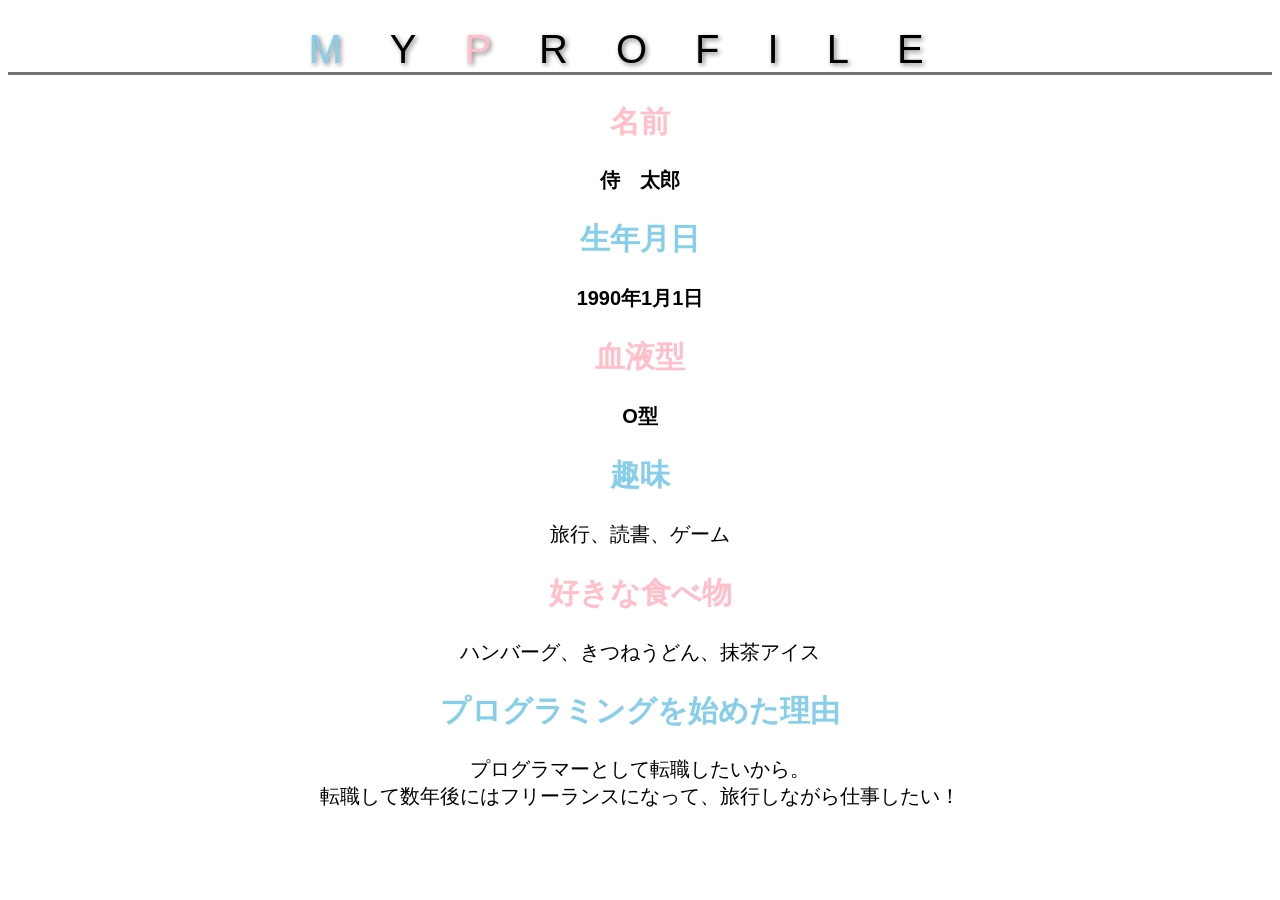
<file: kadai_015/kadai_015.html>
<!DOCTYPE html>
<html>
  <head>
    <title>15章課題です</title>
    <meta name="description" content="このページは15章のかだいです。">
    <meta charset="utf-8">
    <link rel="stylesheet" href="style.css">
    <link rel="preconnect" href="https://fonts.googleapis.com">
    <link rel="preconnect" href="https://fonts.gstatic.com" crossorigin>
    <link href="https://fonts.googleapis.com/css2?family=Josefin+Sans&display=swap" rel="stylesheet">
  </head>
  <body>
    <h1><span class="blue">M</span>Y<span class="pink">P</span>ROFILE</h1>
  <div id="basic">
    <h2 class="pink">名前</h2>
    <p>侍　太郎</p>
    <h2 class="blue">生年月日</h2>
    <p>1990年1月1日</p>
    <h2 class="pink">血液型</h2>
    <p>O型</p>
  </div>
  <h2 class="blue">趣味</h2>
  <p>旅行、読書、ゲーム</p>
  <h2 class="pink">好きな食べ物</h2>
  <p>ハンバーグ、きつねうどん、抹茶アイス</p>
  <h2 class="blue">プログラミングを始めた理由</h2>
  <p>プログラマーとして転職したいから。<br>転職して数年後にはフリーランスになって、旅行しながら仕事したい！</p>
  </body>

</html>
</file>
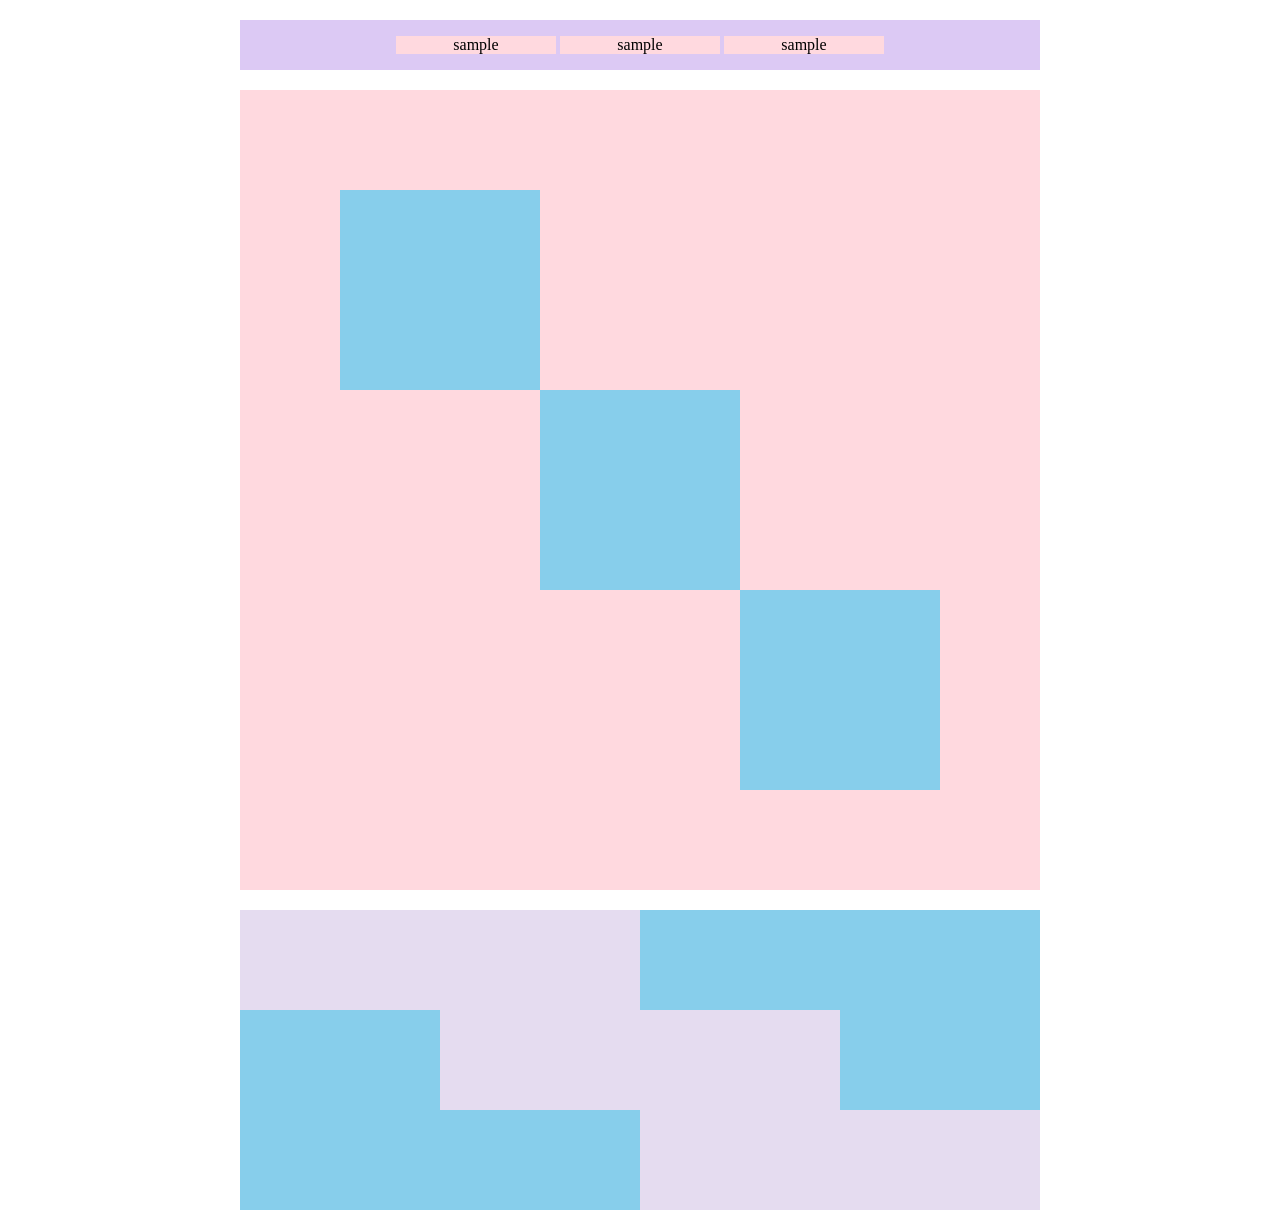
<file: kadai_018/kadai_018.html>
<!DOCTYPE html>
<html>
  <head>
    <meta charset="utf-8">
    <link rel="stylesheet" href="style.css">
    <meta name="description" content="このページは18章の課題です。">
    <title>18章課題</title>
  </head>
  <body>
  <div id="top">
    <p class="top-child">sample</p>
    <p class="top-child">sample</p>
    <p class="top-child">sample</p>
  </div>
  <div id="middle">
    <div id="middle-child01"></div>
    <div id="middle-child02"></div>
    <div id="middle-child03"></div>
  </div>
  <div id="bottom">
    <div id="bottom-child01"></div>
    <div id="bottom-child02"></div>
    <div id="bottom-child03"></div>
  </div>
  </body>
</html>
</file>
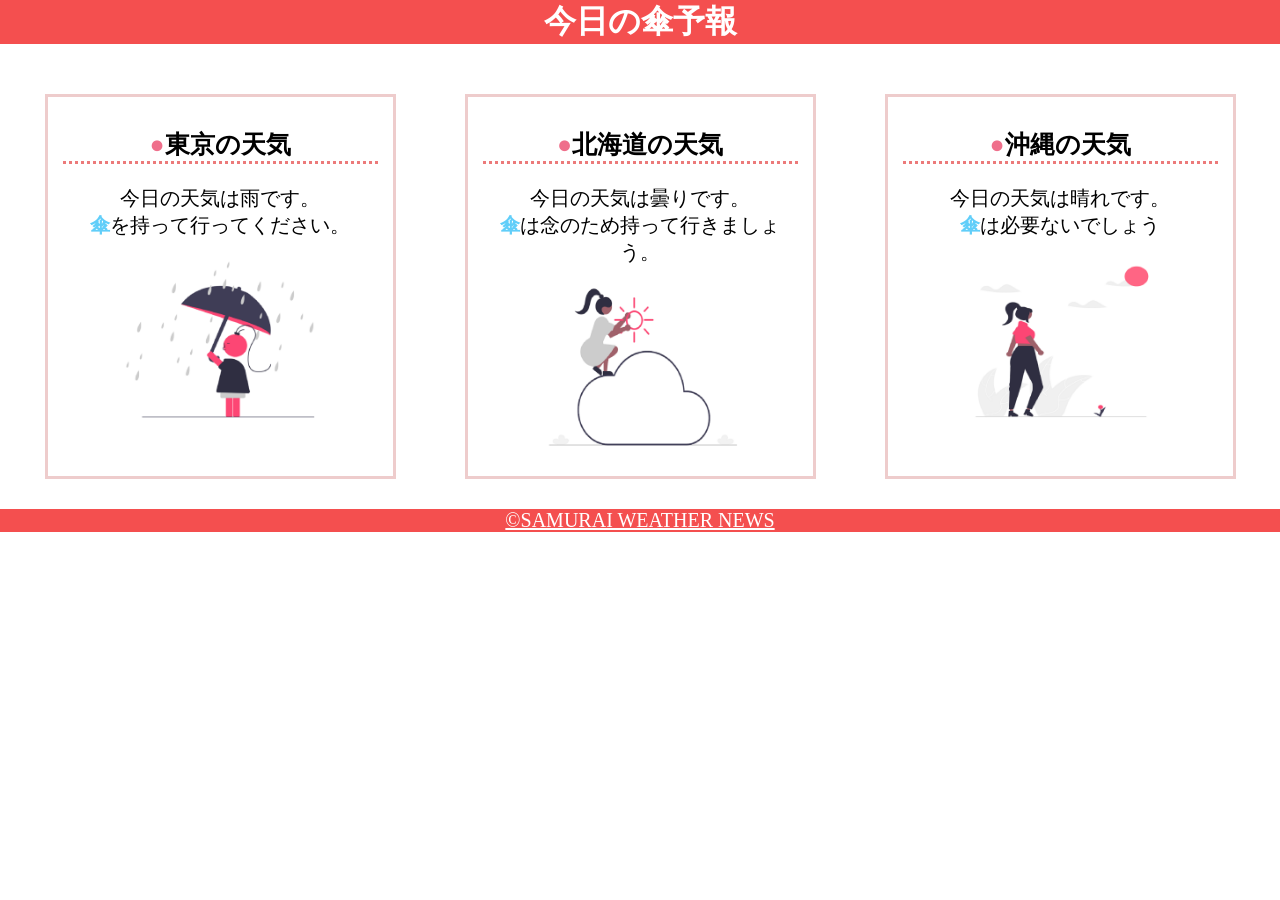
<file: kadai_022/kadai_022.html>
<!DOCTYPE html>
<html>
    <head>
        <meta charset="UTF-8">
        <meta name="viewport" content="width=device-width, initial-scale=1.0">
        <link rel="stylesheet" href="style.css">
        <meta name="description" content="このページは22章の課題です。">
        <title>22章課題</title>
    </head>
    <body>
       
        <header>
            <h1>今日の傘予報</h1>
        </header>  
 
        <main>

            <div id="parent">
                <div class="contents">
                    <h2>東京の天気</h2>
                    <p>今日の天気は雨です。</p>
                    <p>傘を持って行ってください。</p>
                    <img src="images/rainy.png" alt="雨">
                </div>
 
                <div class="contents">
                    <h2>北海道の天気</h2>
                    <p>今日の天気は曇りです。</p>
                    <p>傘は念のため持って行きましょう。</p>
                    <img src="images/cloudy.png" alt="曇り">
                </div>
 
                <div class="contents">
                    <h2>沖縄の天気</h2>
                    <p>今日の天気は晴れです。</p>
                    <p>傘は必要ないでしょう</p>
                    <img src="images/sunny.png" alt="晴れ">
                </div>

            </div>    
 
        </main>
 
        <footer>
            <a href="https://www.sejuku.net/corp/">&copy;SAMURAI WEATHER NEWS</a>
         </footer>
 
    </body>
</html>
</file>
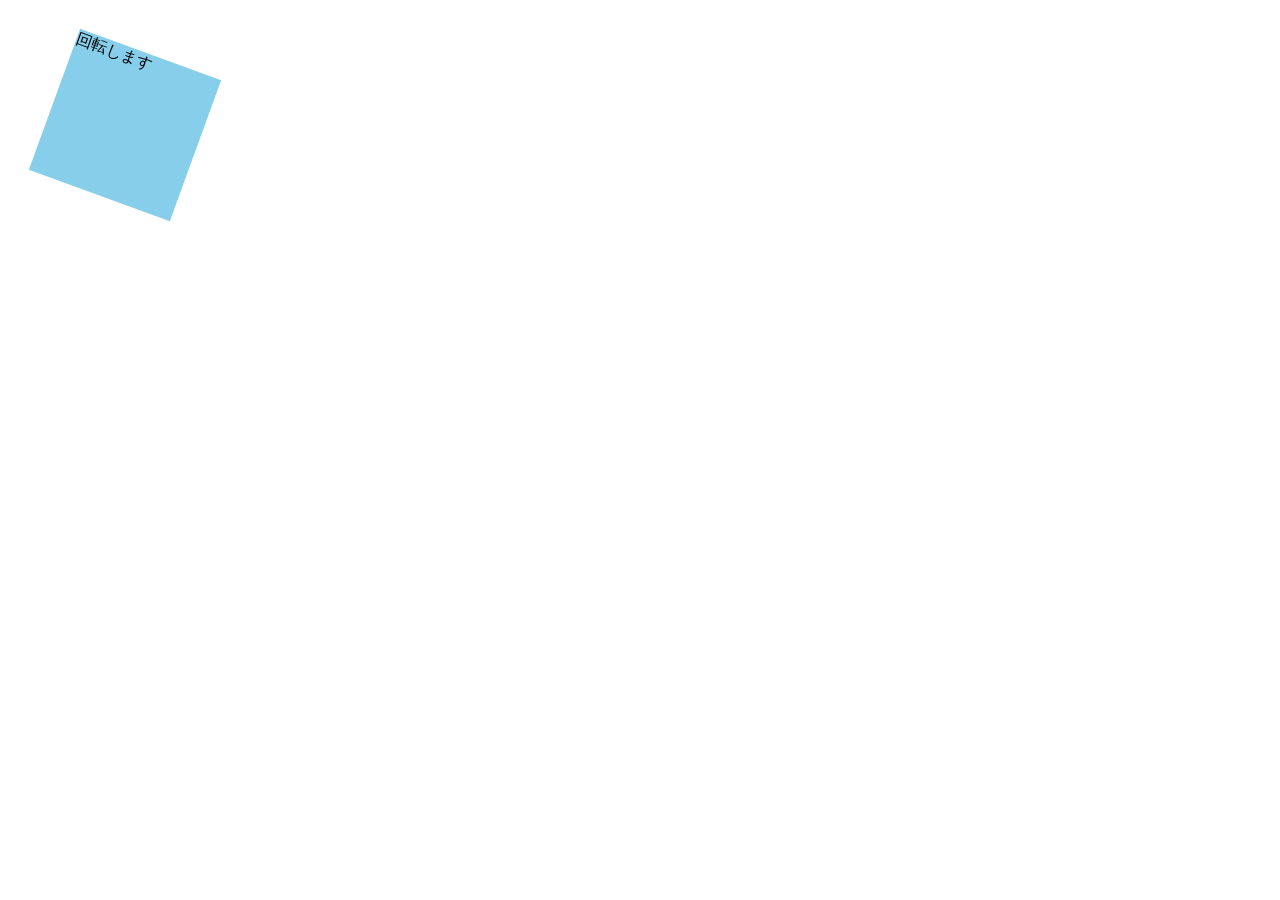
<file: kadai_mdn_css/mdn.html>
<!DOCTYPE html>
<html>

<head>
    <style>
        div {
            position: absolute;
            left: 50px;
            top: 50px;
            width: 150px;
            height: 150px;
            background-color: skyblue;
            rotated: ;
        }
        .rotated {
            transform: rotate(20deg);
        }
    </style>
</head>

<body>
    <div
        class="rotated">回転します
    </div>

</body>

</html>
</file>
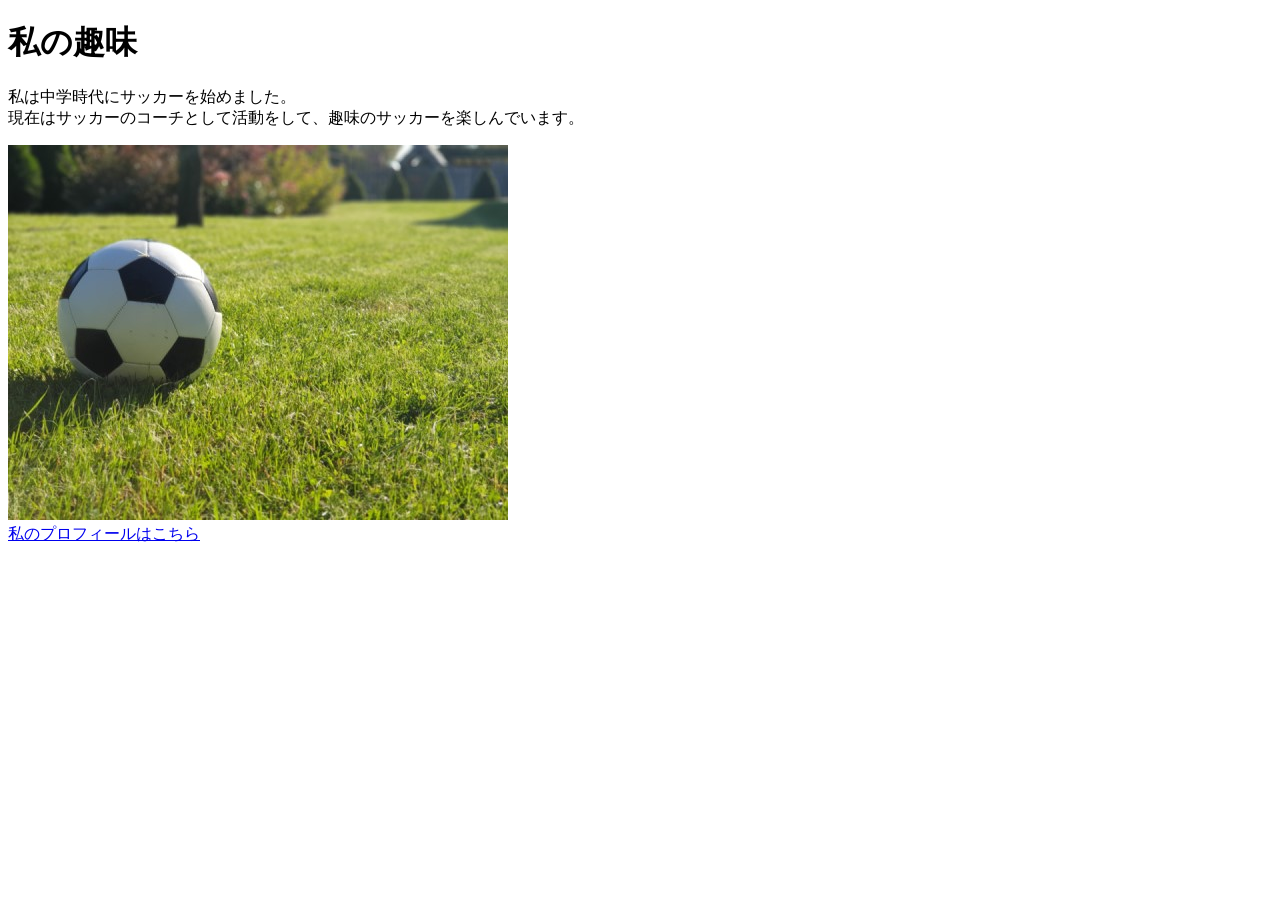
<file: kadai_005/html/kadai_005.html>
<!DOCTYPE html>
<html>
<head>
    <title>5章課題</title>
    <meta name="description" content="このページは5章の課題です">
    <meta charset="utf-8">
</head>
<body>
    <h1>私の趣味</h1>
    <p>私は中学時代にサッカーを始めました。<br>
       現在はサッカーのコーチとして活動をして、趣味のサッカーを楽しんでいます。
    </p>
    <img src="../images/sample.jpg" alt="サッカーボール"><br>
    <a href="https://x.com/samuraijuku">私のプロフィールはこちら</a>
</body>
</html>
</file>
<file: kadai_015/style.css>
body {
    font-family: "Arial", "Meiryo", sans-serif;
    text-align: center;
}
html {
    font-size: 20px;
}
.blue {
    color: skyblue;
}
.pink {
    color: rgb(255, 192, 203);
}
h1 {
  font-family: "Noto Sans JP", sans-serif;
  font-optical-sizing: auto;
  font-weight: 400;
  font-style: normal;
  font-size: 2rem;
  letter-spacing: 1.2em;
  text-shadow: 2px 2px 5px gray;
  border-bottom: 3px solid rgb(115, 115, 114);
}
#basic > p {
    font-weight: bold;
}
</file>
<file: kadai_018/style.css>
#top {
  width: 800px;
  background-color: #dcc9f4;
  margin: 20px auto;
  text-align: center;
}
.top-child {
  width: 20%;
  background-color: #ffd9df;
  display: inline-block;
}
#middle {
  width: 800px;
  height: 800px;
  margin: 20px auto;
  background-color: #ffd9df;
  position: relative;
}
#middle-child01 {
  width: 200px;
  height: 200px;
  background-color: #87ceeb;
  position: absolute;
  top: 100px;
  left: 100px;
}
#middle-child02 {
  width: 200px;
  height: 200px;
  background-color: #87ceeb;
  position: absolute;
  top: 300px;
  left: 300px;
}
#middle-child03 {
  width: 200px;
  height: 200px;
  background-color: #87ceeb;
  position: absolute;
  top: 500px;
  left: 500px;
}
#bottom {
  width: 800px;
  height: 300px;
  margin: 20px auto;
  background-color: #87ceeb;
}
#bottom-child01 {
  width: 400px;
  height: 100px;
  background-color: #e5dcf0;
}
#bottom-child02 {
  width: 400px;
  height: 100px;
  background-color: #e5dcf0;
  position: relative;
  left: 200px;
}
#bottom-child03 {
  width: 400px;
  height: 100px;
  background-color: #e5dcf0;
  position: relative;
  left: 400px;
}
</file>
<file: kadai_022/style.css>
body {
   margin: 0px;
}
h1,p {
   margin: 0px;
}
p {
   font-size: 20px;
}
a {
   font-size: 20px;
}
header {
   margin: 0 0 20px 0;
   background-color: rgb(244, 79, 79);
   text-align: center;
   color: rgb(255, 255, 255);
}
main {
   padding: 10px;
}
#parent {
   display: flex;
   justify-content: space-around;
}
.contents {
   border: 3px solid rgb(238, 204, 204);
   flex-basis: 25%;
   padding: 10px 15px;
   margin: 20px 0px;
   text-align: center;
}
.contents p:nth-of-type(2)::first-letter {
   font-weight: bold;
   color: rgb(97, 206, 249);
}
h2 {
   font-size: 25px;
   border-bottom: 3px dotted rgb(236, 122, 122);
}h2::before {
   content: "●";
   color: rgb(239, 111, 139);
}
.contents img {
   margin: 10px 0px;
   width: 70%;
}
footer {
   background-color: rgb(244, 79, 79);
   text-align: center;
}
footer a {
   color: rgb(255, 255, 255);
}
footer a:visited {
   color: rgb(193, 234, 251);
}
footer a:hover {
   color: rgb(245, 178, 168);
}
@media screen and (max-width: 768px){

   h2 {
      font-size: 30px;

   }
   p {
      font-size: 25px;
   }
   #parent {
      flex-direction: column;
   }
}
</file>
